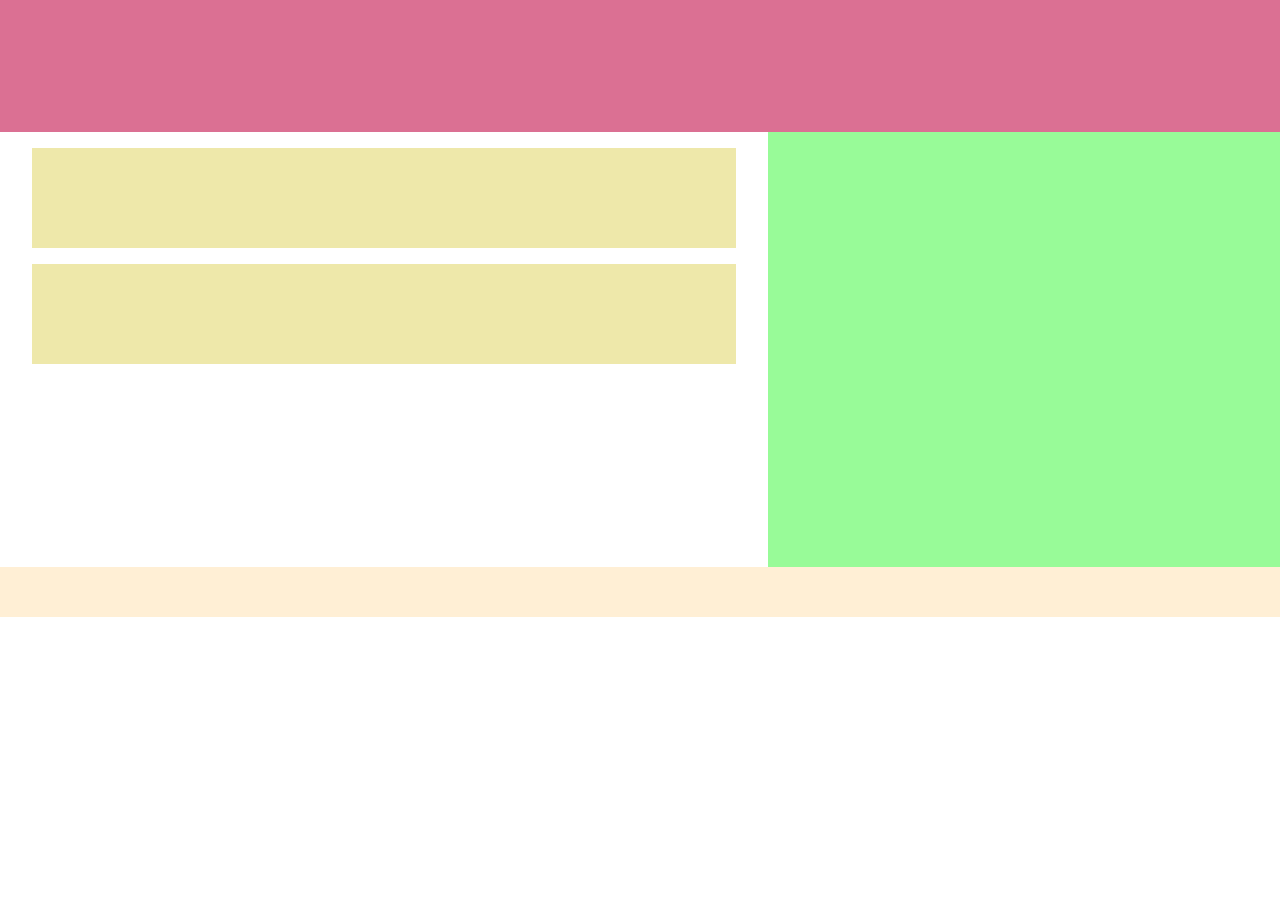
<file: claseFormulario.html>
<!DOCTYPE html>
<html lang="en">
<head>
    <meta charset="UTF-8">
    <meta http-equiv="X-UA-Compatible" content="IE=edge">
    <meta name="viewport" content="width=device-width, initial-scale=1.0">
    <title>Document</title>
    <style>

    body{
        margin: 0;
    }
    .encabezado, .contenido, .contenido-lateral, .pie-pagina{
        padding: 1em 2em;
    }
    .contenido, .contenido-lateral, .pie-pagina{
        float: left;
        box-sizing: border-box;
    }
    .encabezado{
        background-color: palevioletred;
        height: 100px;  
    }
    .contenido{
        width: 60%;
    }
    .contenido-lateral{
        width: 40%;
        background-color: palegreen;
        height: 435px;
    }
    .post{
        background-color: palegoldenrod;
        height: 100px;
        margin-bottom: 1em;
    }
    .pie-pagina{
        width: 100%;
        background-color: papayawhip;
        height: 50px;
    }
    @media screen and {(min-width: 780px;) and (max-width: 1024;)
        .encabezado
    }
    @media screen and {(min-width: 780px;) and (max-width: 1024;)
        
    }
    @media screen and {(min-width: 780px;) and (max-width: 1024;)
        
    }
    </style>
</head>
<body>
    <header class="encabezado"></header>
    <section class="contenido">
        <article class="post"></article>
        <article class="post"></article>
    </section>
    <aside class="contenido-lateral"></aside>
    <footer class="pie-pagina"></footer>
</body>
</html>
</file>
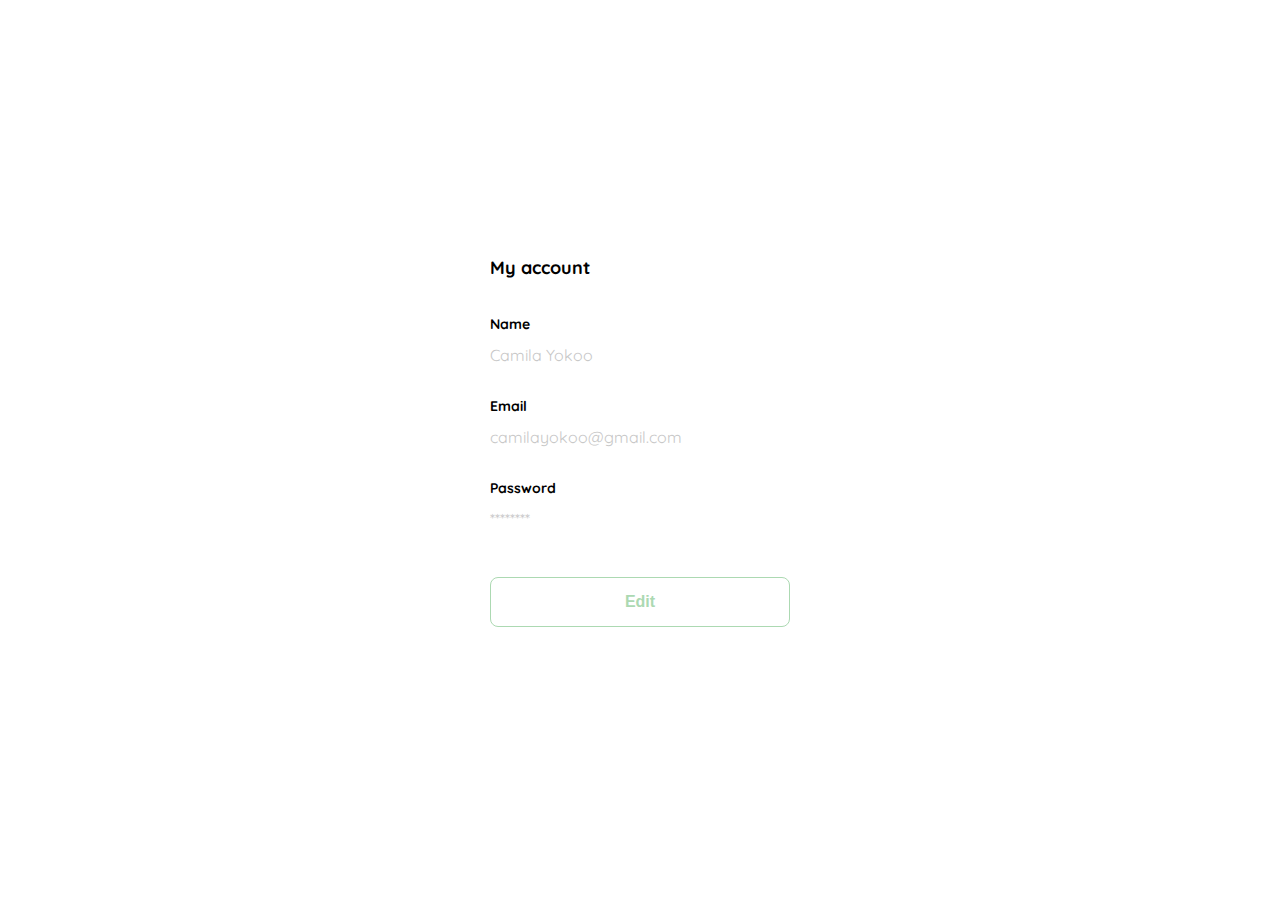
<file: editingProfile.html>
<!DOCTYPE html>
<html lang="en">
<head>
    <meta charset="UTF-8">
    <meta http-equiv="X-UA-Compatible" content="IE=edge">
    <meta name="viewport" content="width=device-width, initial-scale=1.0">
    <title>myAccount</title>
    <link rel="preconnect" href="https://fonts.gstatic.com" crossorigin>
    <link href="https://fonts.googleapis.com/css2?family=Quicksand:wght@300;500;700&display=swap" rel="stylesheet">
    <style>
        :root{
            --white: #FFFFFF;
            --black: #000000;
            --dark: #232830;
            --very-light-pink: #C7C7C7;
            --text-input-field: #F7F7F7;
            --hospital-green: #ACD9B2;
            --sm: 14px;
            --md: 16px;
            --lg: 18px;
        }
        body{
            font-family: 'Quicksand', sans-serif;
            margin: 0;
        }

        .login{
            width: 100%;
            height: 100vh;
            display: grid;
            place-items: center;
        }
        .form-container{
            display: grid;
            grid-template-rows: auto 1fr auto;
            width: 300px;
        
        }
        .logo{
            width: 150px;
            margin-bottom: 48px;
            justify-self: center;
            display: none;
        }
        .title{
            font-size: var(--lg);
            margin-bottom: 36px;
            text-align: start;
        }
        .form{
            display: flex;
            flex-direction: column;
        }
        .form div{
            display: flex;
            flex-direction: column;
        } 
        .label{
            font-size: var(--sm);
            font-weight: bold;
            margin-bottom: 4px;
        }
        .value{
            color: var(--very-light-pink);
            font-size: var(--md);
            margin: 8px 0 32px 0;
        }
        .input{
            background-color: var(--text-input-field);
            border: none;
            border-radius: 8px;
            height: 32px;
            font-size: var(--md);
            padding: 6px;
            margin-bottom: 12px;
        }
        .input-name, .input-email, .input-password{
            margin-bottom: 22px;
        }
        .secondary-button{
            background-color: var(--white);
            border-radius: 8px;
            border: 1px solid var(--hospital-green);
            color: var(--hospital-green);
            width: 100%;
            cursor: pointer;
            font-size: var(--md);
            font-weight: bold;
            height: 50px;
        }
        .login-button{
            margin-top: 16px;
            margin-bottom: 30px;
        }
        @media (max-width: 640px){
            .form-container{
                height: 100%;
            }
            .form{
                height:100% ;
                justify-content: space-between;
            }
        }
    </style>
    </head>
<body>
    <div class="login">
        <div class="form-container">
            <h1 class="title">My account</h1>


            <form action="" class="form">
                <div>
                <label for="name" class="label">Name</label>
                <p class="value">Camila Yokoo</p>
    
                <label for="email" class="label">Email</label>
                <p class="value">camilayokoo@gmail.com</p>
    
                <label for="password" class="label">Password</label>
                <p class="value">********</p>
                
                </div>
                <input type="submit" value="Edit" class="secondary-button login-button">
            </form>

        </div>
    </div>
</body>
</html>
</file>
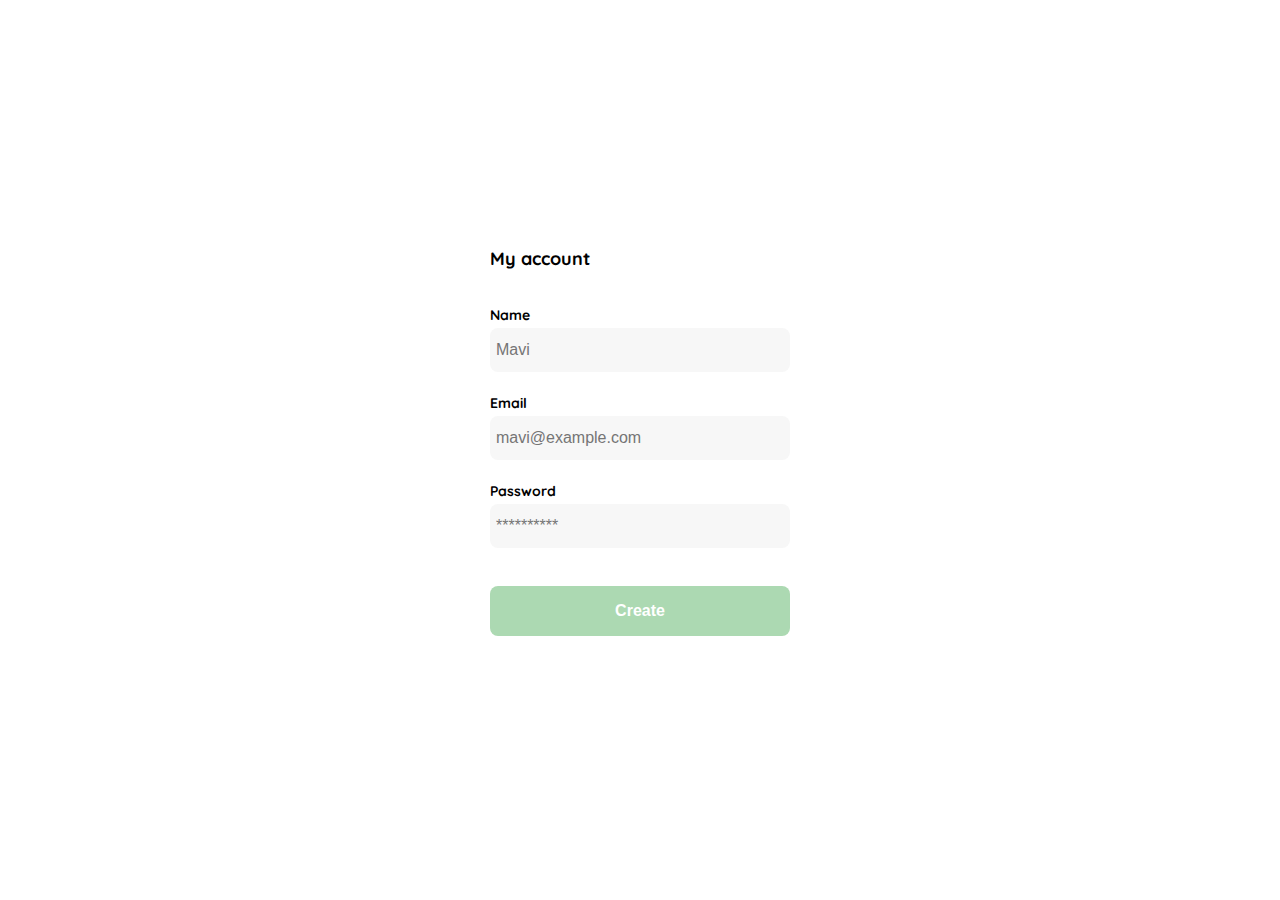
<file: myAccount.html>
<!DOCTYPE html>
<html lang="en">
<head>
    <meta charset="UTF-8">
    <meta http-equiv="X-UA-Compatible" content="IE=edge">
    <meta name="viewport" content="width=device-width, initial-scale=1.0">
    <title>myAccount</title>
    <link rel="preconnect" href="https://fonts.gstatic.com" crossorigin>
    <link href="https://fonts.googleapis.com/css2?family=Quicksand:wght@300;500;700&display=swap" rel="stylesheet">
    <style>
        :root{
            --white: #FFFFFF;
            --black: #000000;
            --dark: #232830;
            --very-light-pink: #C7C7C7;
            --text-input-field: #F7F7F7;
            --hospital-green: #ACD9B2;
            --sm: 14px;
            --md: 16px;
            --lg: 18px;
        }
        body{
            font-family: 'Quicksand', sans-serif;
            margin: 0;
        }

        .login{
            width: 100%;
            height: 100vh;
            display: grid;
            place-items: center;
        }
        .form-container{
            display: grid;
            grid-template-rows: auto 1fr auto;
            width: 300px;
        
        }
        .logo{
            width: 150px;
            margin-bottom: 48px;
            justify-self: center;
            display: none;
        }
        .title{
            font-size: var(--lg);
            margin-bottom: 36px;
            text-align: start;
        }
        .form{
            display: flex;
            flex-direction: column;
        }
        .form div{
            display: flex;
            flex-direction: column;
        } 
        .label{
            font-size: var(--sm);
            font-weight: bold;
            margin-bottom: 4px;
        }
        .input{
            background-color: var(--text-input-field);
            border: none;
            border-radius: 8px;
            height: 32px;
            font-size: var(--md);
            padding: 6px;
            margin-bottom: 12px;
        }
        .input-name, .input-email, .input-password{
            margin-bottom: 22px;
        }
        .primary-button{
            background-color: var(--hospital-green);
            border-radius: 8px;
            border: none;
            color: var(--white);
            width: 100%;
            cursor: pointer;
            font-size: var(--md);
            font-weight: bold;
            height: 50px;
        }
        .login-button{
            margin-top: 16px;
            margin-bottom: 30px;
        }
        @media (max-width: 640px){
            .form-container{
                height: 100%;
            }
            .form{
                height:100% ;
                justify-content: space-between;
            }
        }
    </style>
    </head>
<body>
    <div class="login">
        <div class="form-container">
            <h1 class="title">My account</h1>


            <form action="" class="form">
                <div>
                <label for="name" class="label">Name</label>
                <input type="text"id="name" placeholder="Mavi"class= "input input-name">
    
                <label for="email" class="label">Email</label>
                <input type="text" id="email" placeholder="mavi@example.com" class="input input-email">
    
                <label for="password" class="label">Password</label>
                <input type="password" id="password" placeholder="**********" class="input input-password">

                
                </div>
                <input type="submit" value="Create" class="primary-button login-button">
            </form>

        </div>
    </div>
</body>
</html>
</file>
